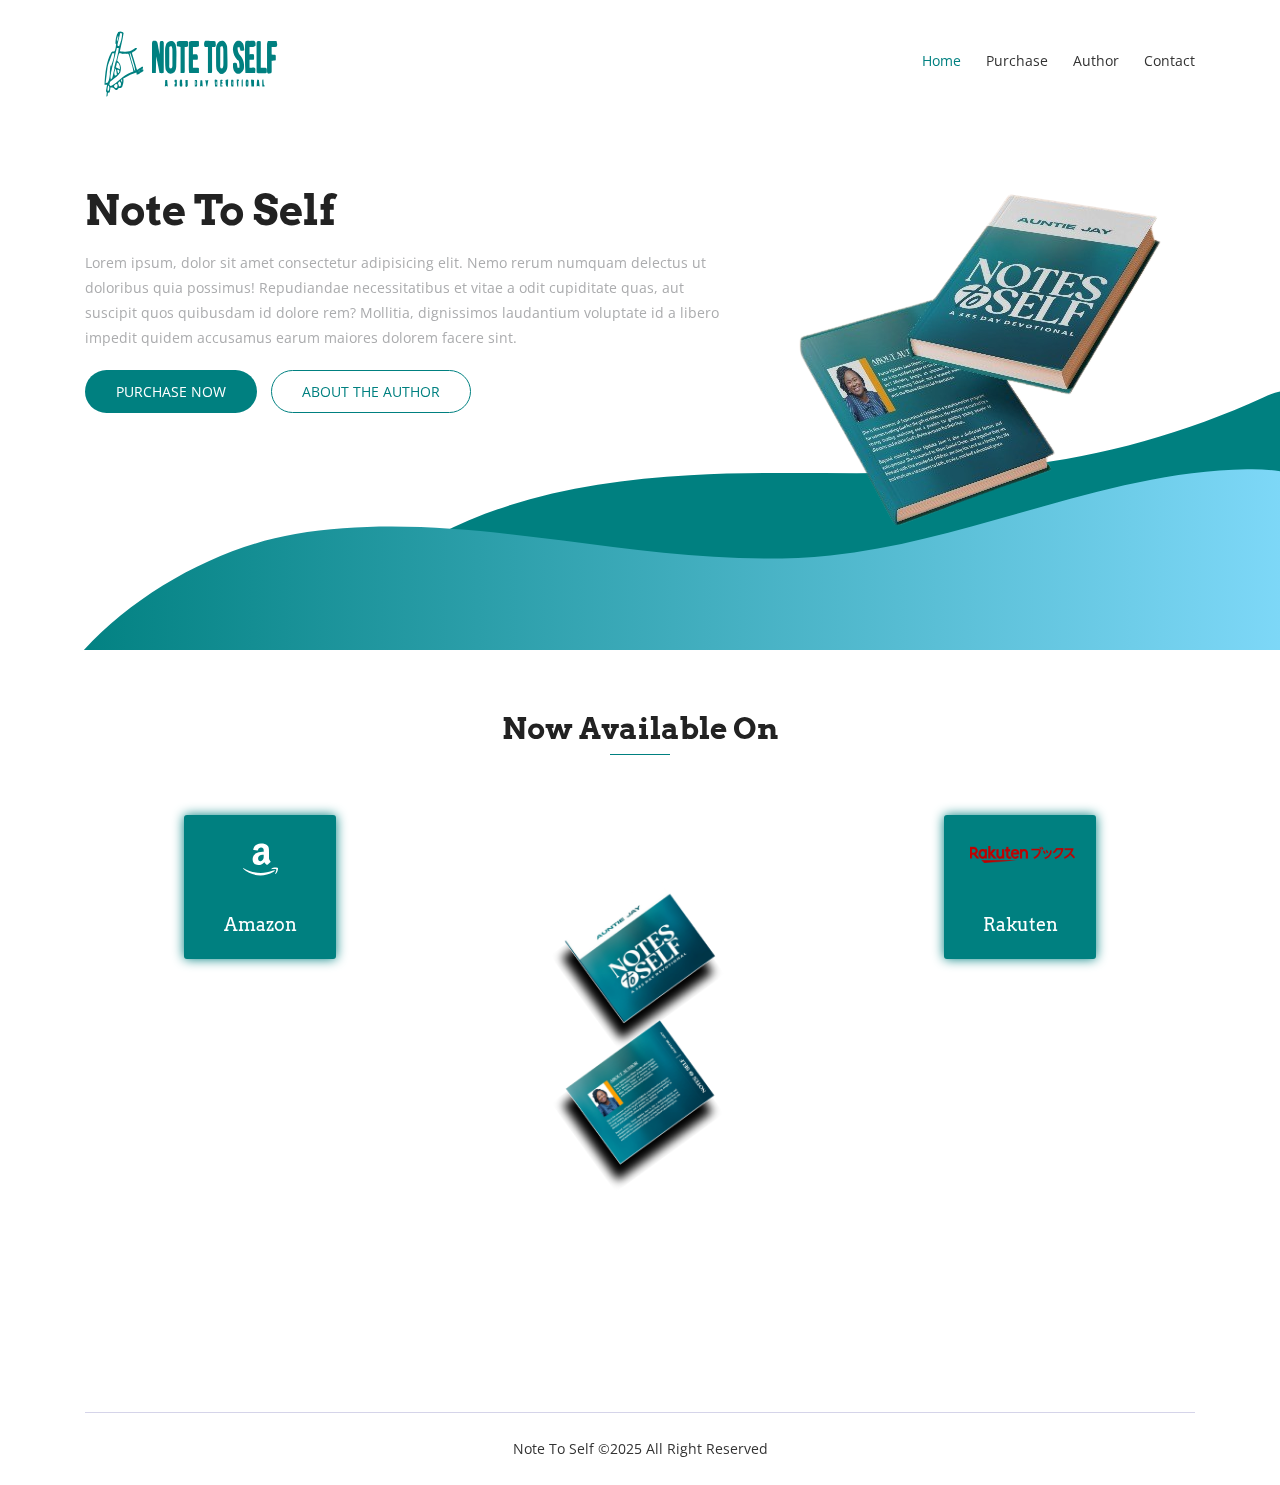
<file: index.html>
<!DOCTYPE html>
<html lang="en">
  <head>
    <!-- Required meta tags -->
    <meta charset="utf-8">
    <meta name="viewport" content="width=device-width, initial-scale=1, shrink-to-fit=no">

    <title>Note To Self</title>

    <meta name="description" content="Notes to Self: A 365-Day Devotional">
    <meta name="description" content="This devotional invites you to reflect, refocus, and renew your heart with daily reminders rooted in God's Word. Each day features a heartfelt note to yourself—anchored in Scripture—offering encouragement, wisdom, and a gentle nudge to walk in faith. Whether you're navigating challenges, seeking clarity, or simply desiring deeper intimacy with God, these reflections will guide you to realign your thoughts and actions with His truth. Perfect for moments of quiet reflection or a busy life in need of pause, 'Notes to Self' helps you keep God at the center of it all.">
    <meta http-equiv="X-UA-Compatible" content="IE=7">
    <link rel="shortcut icon" href="assets/img/logo.svg" type="image/x-icon">

    <!-- Additional Image for Sharing -->
    <meta name="description" content="This devotional invites you to reflect, refocus, and renew your heart with daily reminders rooted in God's Word. Each day features a heartfelt note to yourself—anchored in Scripture—offering encouragement, wisdom, and a gentle nudge to walk in faith. Whether you're navigating challenges, seeking clarity, or simply desiring deeper intimacy with God, these reflections will guide you to realign your thoughts and actions with His truth. Perfect for moments of quiet reflection or a busy life in need of pause, 'Notes to Self' helps you keep God at the center of it all.">
    <meta property="og:image" content="https://note-to-self.vercel.app/assets/img/img-hero.jpg">
    <meta property="og:image:alt" content="This devotional invites you to reflect, refocus, and renew your heart with daily reminders rooted in God's Word. Each day features a heartfelt note to yourself—anchored in Scripture—offering encouragement, wisdom, and a gentle nudge to walk in faith. Whether you're navigating challenges, seeking clarity, or simply desiring deeper intimacy with God, these reflections will guide you to realign your thoughts and actions with His truth. Perfect for moments of quiet reflection or a busy life in need of pause, 'Notes to Self' helps you keep God at the center of it all.">
    <meta name="twitter:image" content="https://note-to-self.vercel.app/assets/img/img-hero.jpg">
    <meta name="twitter:image:alt" content="This devotional invites you to reflect, refocus, and renew your heart with daily reminders rooted in God's Word. Each day features a heartfelt note to yourself—anchored in Scripture—offering encouragement, wisdom, and a gentle nudge to walk in faith. Whether you're navigating challenges, seeking clarity, or simply desiring deeper intimacy with God, these reflections will guide you to realign your thoughts and actions with His truth. Perfect for moments of quiet reflection or a busy life in need of pause, 'Notes to Self' helps you keep God at the center of it all.">

    <!-- Open Graph Metadata -->
   <meta property="og:title" content="Notes to Self: A 365-Day Devotional">
   <meta property="og:description" content="This devotional invites you to reflect, refocus, and renew your heart with daily reminders rooted in God's Word. Each day features a heartfelt note to yourself—anchored in Scripture—offering encouragement, wisdom, and a gentle nudge to walk in faith. Whether you're navigating challenges, seeking clarity, or simply desiring deeper intimacy with God, these reflections will guide you to realign your thoughts and actions with His truth. Perfect for moments of quiet reflection or a busy life in need of pause, 'Notes to Self' helps you keep God at the center of it all.">
   <meta property="og:image" content="https://note-to-self.vercel.app/assets/img/img-hero.jpg">
   <meta property="og:image:alt" content="This devotional invites you to reflect, refocus, and renew your heart with daily reminders rooted in God's Word. Each day features a heartfelt note to yourself—anchored in Scripture—offering encouragement, wisdom, and a gentle nudge to walk in faith. Whether you're navigating challenges, seeking clarity, or simply desiring deeper intimacy with God, these reflections will guide you to realign your thoughts and actions with His truth. Perfect for moments of quiet reflection or a busy life in need of pause, 'Notes to Self' helps you keep God at the center of it all.">
   <meta property="og:image:width" content="1200">
   <meta property="og:image:height" content="630">

   <!-- Twitter Card Metadata -->
   <meta name="twitter:card" content="This devotional invites you to reflect, refocus, and renew your heart with daily reminders rooted in God's Word">
   <meta name="twitter:title" content="Note to self">
   <meta name="twitter:description" content="This devotional invites you to reflect, refocus, and renew your heart with daily reminders rooted in God's Word. Each day features a heartfelt note to yourself—anchored in Scripture—offering encouragement, wisdom, and a gentle nudge to walk in faith. Whether you're navigating challenges, seeking clarity, or simply desiring deeper intimacy with God, these reflections will guide you to realign your thoughts and actions with His truth. Perfect for moments of quiet reflection or a busy life in need of pause, 'Notes to Self' helps you keep God at the center of it all.">
   <meta name="twitter:image" content="https://note-to-self.vercel.app/assets/img/img-hero.jpg">
   <meta name="twitter:image:alt" content="This devotional invites you to reflect, refocus, and renew your heart with daily reminders rooted in God's Word. Each day features a heartfelt note to yourself—anchored in Scripture—offering encouragement, wisdom, and a gentle nudge to walk in faith. Whether you're navigating challenges, seeking clarity, or simply desiring deeper intimacy with God, these reflections will guide you to realign your thoughts and actions with His truth. Perfect for moments of quiet reflection or a busy life in need of pause, 'Notes to Self' helps you keep God at the center of it all.">

    <!-- Bootstrap CSS -->
    <link rel="stylesheet" href="assets/css/bootstrap.min.css" >
    <!-- Icon -->
    <link rel="stylesheet" href="assets/fonts/line-icons.css">
    <!-- Owl carousel -->
    <link rel="stylesheet" href="assets/css/owl.carousel.min.css">
    <link rel="stylesheet" href="assets/css/owl.theme.css">
    
    <link rel="stylesheet" href="assets/css/magnific-popup.css">
    <link rel="stylesheet" href="assets/css/nivo-lightbox.css">
    <!-- Animate -->
    <link rel="stylesheet" href="assets/css/animate.css">
    <!-- Main Style -->
    <link rel="stylesheet" href="assets/css/main.css">
    <!-- Responsive Style -->
    <link rel="stylesheet" href="assets/css/responsive.css">

  </head>
  <body>

    <!-- Header Area wrapper Starts -->
    <header id="header-wrap">
      <!-- Navbar Start -->
      <nav class="navbar navbar-expand-md bg-inverse fixed-top scrolling-navbar">
        <div class="container">
          <!-- Brand and toggle get grouped for better mobile display -->
          <a href="index.html" class="navbar-brand"><img src="assets/img/logo.svg" class="navbar-brand-img"></a>       
          <button class="navbar-toggler" type="button" data-toggle="collapse" data-target="#navbarCollapse" aria-controls="navbarCollapse" aria-expanded="false" aria-label="Toggle navigation">
            <i class="lni-menu"></i>
          </button>
          <div class="collapse navbar-collapse" id="navbarCollapse">
            <ul class="navbar-nav mr-auto w-100 justify-content-end clearfix">
              <li class="nav-item active">
                <a class="nav-link" href="#hero-area">
                  Home
                </a>
              </li>
              <li class="nav-item">
                <a class="nav-link" href="#features">
                  Purchase
                </a>
              </li>
              <li class="nav-item">
                <a class="nav-link" href="author.html">
                  Author
                </a>
              </li>
              <li class="nav-item">
                <a class="nav-link" href="author.html#contact">
                  Contact
                </a>
              </li>
            </ul>
          </div>
        </div>
      </nav>
      <!-- Navbar End -->

      <!-- Hero Area Start -->
      <div id="hero-area" class="hero-area-bg">
        <div class="container">      
          <div class="row">
            <div class="col-lg-7 col-md-12 col-sm-12 col-xs-12">
              <div class="contents">
                <h2 class="head-title">Note To Self</h2>
                <p>Lorem ipsum, dolor sit amet consectetur adipisicing elit. Nemo rerum numquam delectus ut doloribus quia possimus! Repudiandae necessitatibus et vitae a odit cupiditate quas, aut suscipit quos quibusdam id dolore rem? Mollitia, dignissimos laudantium voluptate id a libero impedit quidem accusamus earum maiores dolorem facere sint.</p>
                <div class="header-button">
                  <a rel="nofollow" href="#features" class="btn btn-common">Purchase Now</a>
                  <a href="author.html" class="btn btn-border video-popup">About the Author</a>
                </div>
              </div>
            </div>
            <div class="col-lg-5 col-md-12 col-sm-12 col-xs-12">
              <div class="intro-img">
                <img class="img-fluid" src="assets/img/img-hero.png" alt="" style="margin-left: 30px; margin-bottom: 30px;">
              </div>            
            </div>
          </div> 
        </div> 
      </div>
      <!-- Hero Area End -->

    </header>
    <!-- Header Area wrapper End -->



    <!-- Available Platforms section -->
    <section id="features" class="section-padding">
      <div class="container">
        <div class="section-header text-center">          
          <h2 class="section-title wow fadeInDown" data-wow-delay="0.3s">Now Available On</h2>
          <div class="shape wow fadeInDown" data-wow-delay="0.3s"></div>
        </div>
        <div class="row">
          <div class="col-lg-4 col-md-12 col-sm-12 col-xs-12">
            <div class="content-left">
              <div class="box-item wow fadeInLeft" data-wow-delay="0.3s">
                <a href="https://www.amazon.com/Notes-Self-365-Day-Devotional-ebook/dp/B0DS86JGDT?crid=3MWULSXEMB65V&dib=eyJ2IjoiMSJ9.[base64].eb6wjQzmwkKeb3OLfcIXpbwXTWtNfkxIYX9TukgCWaA&dib_tag=se&keywords=note+to+self+auntie+jay&qid=1738580339&s=books&sprefix=note+to+self+auntie+jay%2Cstripbooks-intl-ship%2C341&sr=1-1" target="_blank" rel="noopener noreferrer">
                  <span class="icon">
                    <!-- <i class="lni-rocket"></i> -->
                     <img src="assets/img/feature/amazon-logo-svgrepo-com.svg" alt="" style="width: 2.5em;">
                  </span>
                  <div class="text">
                    <h4>Amazon</h4>
                  </div>
                </a>
              </div>
              <div class="box-item wow fadeInLeft" data-wow-delay="0.3s">
                <a href="https://selar.co/notestoself" target="_blank" rel="noopener noreferrer">
                  <span class="icon">
                    <!-- <i class="lni-rocket"></i> -->
                    <img src="assets/img/feature/selar-logo.svg" alt="" style="width: 3.5em;">
                  </span>
                  <div class="text">
                    <h4>Selar</h4>
                  </div>
                </a>
              </div>
              <div class="box-item wow fadeInLeft" data-wow-delay="0.3s">
                <a href="https://www.lulu.com/shop/auntie-jay/notes-to-self/ebook/product-45qy495.html?page=1&pageSize=4" target="_blank" rel="noopener noreferrer">
                  <span class="icon">
                    <!-- <i class="lni-rocket"></i> -->
                    <img src="assets/img/feature/lulu-logo.svg" alt="" style="width: 4.5em;">
                  </span>
                  <div class="text">
                    <h4>lulu</h4>
                  </div>
                </a>
              </div>
            </div>
          </div>
          <div class="col-lg-4 col-md-12 col-sm-12 col-xs-12">
            <div class="show-box wow fadeInUp" data-wow-delay="0.3s">
              <img src="assets/img/feature/intro-mobile.png" alt="">
            </div>
          </div>
          <div class="col-lg-4 col-md-12 col-sm-12 col-xs-12">
            <div class="content-right">
              <div class="box-item wow fadeInRight" data-wow-delay="0.3s">
                <a href="https://books.rakuten.co.jp/rk/856dcd04b1493a88b420d413001c68c2/?scid=we_mail_item_share" target="_blank" rel="noopener noreferrer">
                  <span class="icon">
                    <!-- <i class="lni-leaf"></i> -->
                    <img src="assets/img/feature/rakuten.png" alt="" style="width: 7.5em; margin-left: -20px;">
                  </span>
                  <div class="text">
                    <h4>Rakuten</h4>
                  </div>
                  </a>
              </div>
              <div class="box-item wow fadeInRight" data-wow-delay="0.3s">
                <a href="https://www.everand.com/book/811444010/Notes-to-Self-A-365-Day-Devotional" target="_blank" rel="noopener noreferrer">
                  <span class="icon">
                    <!-- <i class="lni-leaf"></i> -->
                    <img src="assets/img/feature/everand_logo.svg" alt="" style="width: 7.5em; margin-left: -20px;">
                  </span>
                  <div class="text">
                    <h4>Everand</h4>
                  </div>
                </a>
              </div>
              <div class="box-item wow fadeInRight" data-wow-delay="0.3s">
                <a href="https://books.apple.com/us/book/notes-to-self/id6740157987" target="_blank">
                  <span class="icon">
                    <!-- <i class="lni-leaf"></i> -->
                    <img src="assets/img/feature/Apple Books.svg" alt="" style="width: 5.5em; margin-left: -10px;">
                  </span>
                  <div class="text">
                    <h4>Apple Books</h4>
                </a>
              </div>
              </div>
            </div>
          </div>
        </div>
      </div>
    </section>
    <!-- Available Platform Section End -->   

    <!-- Footer Section Start -->
    <footer id="footer" >
      <div id="copyright">
        <div class="container">
          <div class="row">
            <div class="col-md-12">
              <div class="copyright-content">
                <p>Note To Self &copy;2025 All Right Reserved</p>
              </div>
            </div>
          </div>
        </div>
      </div>   
    </footer> 
    <!-- Footer Section End -->

    <!-- Go to Top Link -->
    <a href="#" class="back-to-top">
    	<i class="lni-arrow-up"></i>
    </a>
    
    <!-- Preloader -->
    <div id="preloader">
      <div class="loader" id="loader-1"></div>
    </div>
    <!-- End Preloader -->
    
    <!-- jQuery first, then Popper.js, then Bootstrap JS -->
    <script src="assets/js/jquery-min.js"></script>
    <script src="assets/js/popper.min.js"></script>
    <script src="assets/js/bootstrap.min.js"></script>
    <script src="assets/js/owl.carousel.min.js"></script>
    <script src="assets/js/wow.js"></script>
    <script src="assets/js/jquery.nav.js"></script>
    <script src="assets/js/scrolling-nav.js"></script>
    <script src="assets/js/jquery.easing.min.js"></script>
    <script src="assets/js/jquery.counterup.min.js"></script>      
    <script src="assets/js/waypoints.min.js"></script>   
    <script src="assets/js/main.js"></script>
      
  </body>
</html>
</file>
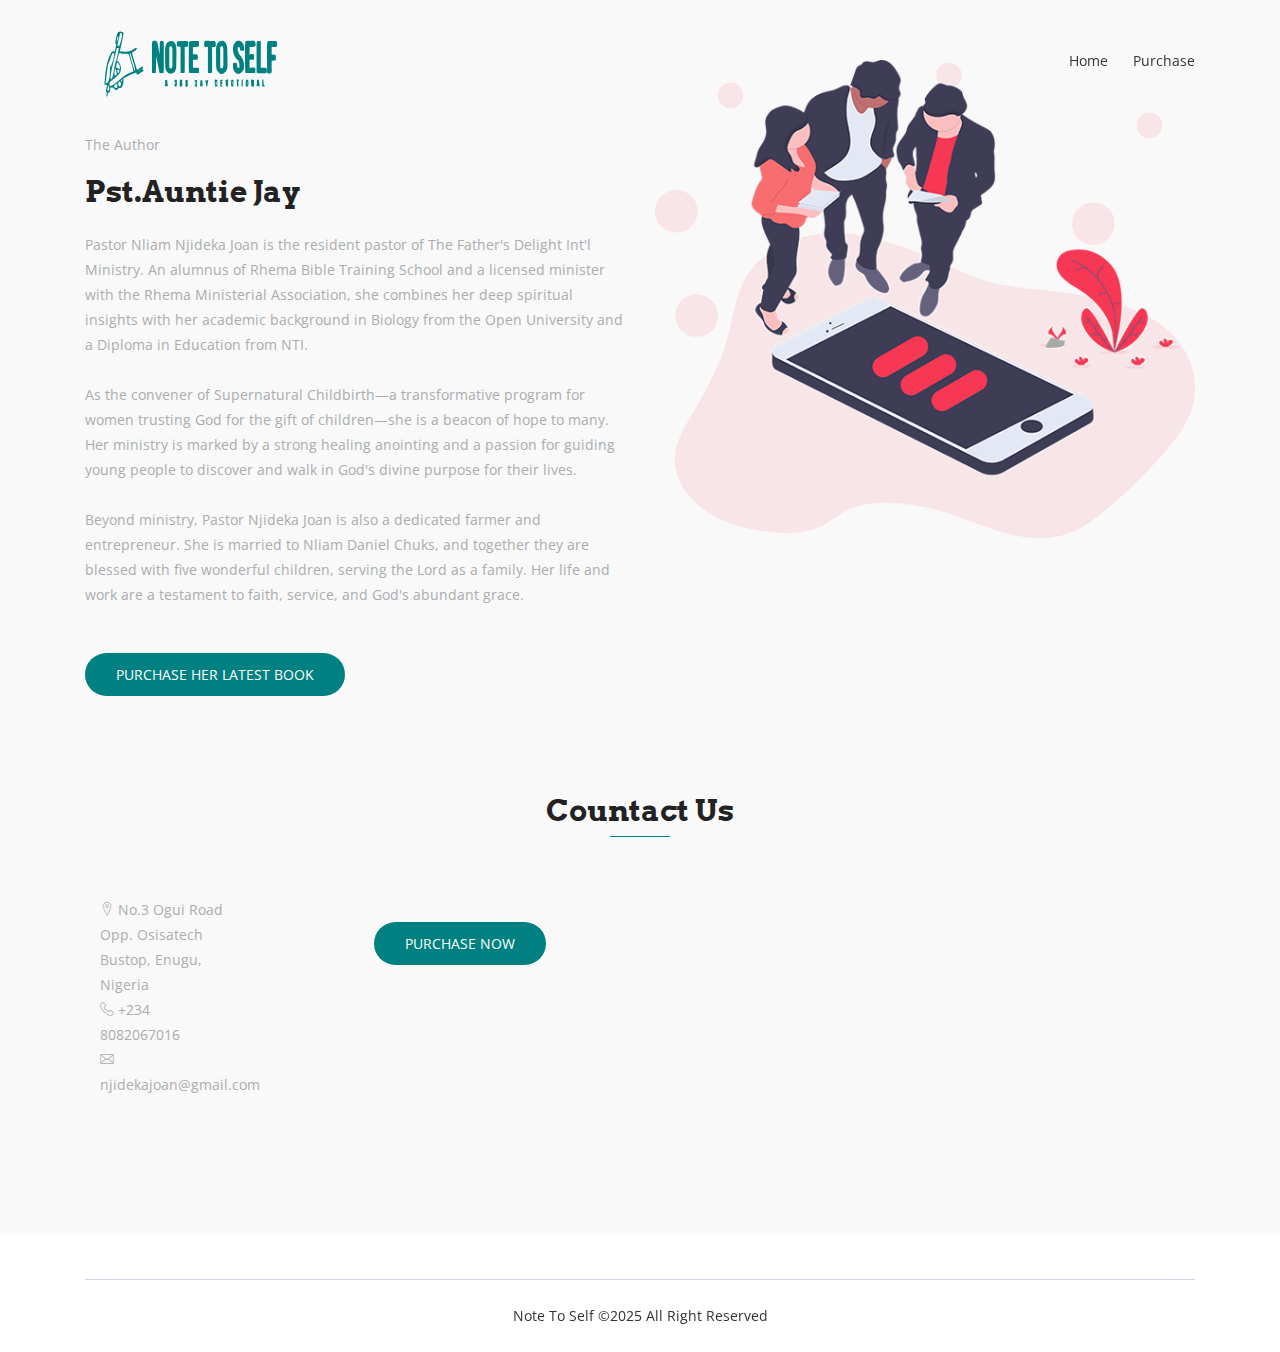
<file: author.html>
<!DOCTYPE html>
<html lang="en">
  <head>
    <!-- Required meta tags -->
    <meta charset="utf-8">
    <meta name="viewport" content="width=device-width, initial-scale=1, shrink-to-fit=no">

    <meta name="description" content="Notes to Self: A 365-Day Devotional">
    <meta name="description" content="This devotional invites you to reflect, refocus, and renew your heart with daily reminders rooted in God's Word. Each day features a heartfelt note to yourself—anchored in Scripture—offering encouragement, wisdom, and a gentle nudge to walk in faith. Whether you're navigating challenges, seeking clarity, or simply desiring deeper intimacy with God, these reflections will guide you to realign your thoughts and actions with His truth. Perfect for moments of quiet reflection or a busy life in need of pause, 'Notes to Self' helps you keep God at the center of it all.">
    <meta http-equiv="X-UA-Compatible" content="IE=7">
    <link rel="shortcut icon" href="assets/img/logo.svg" type="image/x-icon">

    <!-- Additional Image for Sharing -->
    <meta name="description" content="This devotional invites you to reflect, refocus, and renew your heart with daily reminders rooted in God's Word. Each day features a heartfelt note to yourself—anchored in Scripture—offering encouragement, wisdom, and a gentle nudge to walk in faith. Whether you're navigating challenges, seeking clarity, or simply desiring deeper intimacy with God, these reflections will guide you to realign your thoughts and actions with His truth. Perfect for moments of quiet reflection or a busy life in need of pause, 'Notes to Self' helps you keep God at the center of it all.">
    <meta property="og:image" content="https://note-to-self.vercel.app/assets/img/img-hero.jpg">
    <meta property="og:image:alt" content="This devotional invites you to reflect, refocus, and renew your heart with daily reminders rooted in God's Word. Each day features a heartfelt note to yourself—anchored in Scripture—offering encouragement, wisdom, and a gentle nudge to walk in faith. Whether you're navigating challenges, seeking clarity, or simply desiring deeper intimacy with God, these reflections will guide you to realign your thoughts and actions with His truth. Perfect for moments of quiet reflection or a busy life in need of pause, 'Notes to Self' helps you keep God at the center of it all.">
    <meta name="twitter:image" content="https://note-to-self.vercel.app/assets/img/img-hero.jpg">
    <meta name="twitter:image:alt" content="This devotional invites you to reflect, refocus, and renew your heart with daily reminders rooted in God's Word. Each day features a heartfelt note to yourself—anchored in Scripture—offering encouragement, wisdom, and a gentle nudge to walk in faith. Whether you're navigating challenges, seeking clarity, or simply desiring deeper intimacy with God, these reflections will guide you to realign your thoughts and actions with His truth. Perfect for moments of quiet reflection or a busy life in need of pause, 'Notes to Self' helps you keep God at the center of it all.">

    <!-- Open Graph Metadata -->
   <meta property="og:title" content="Notes to Self: A 365-Day Devotional">
   <meta property="og:description" content="This devotional invites you to reflect, refocus, and renew your heart with daily reminders rooted in God's Word. Each day features a heartfelt note to yourself—anchored in Scripture—offering encouragement, wisdom, and a gentle nudge to walk in faith. Whether you're navigating challenges, seeking clarity, or simply desiring deeper intimacy with God, these reflections will guide you to realign your thoughts and actions with His truth. Perfect for moments of quiet reflection or a busy life in need of pause, 'Notes to Self' helps you keep God at the center of it all.">
   <meta property="og:image" content="https://note-to-self.vercel.app/assets/img/img-hero.jpg">
   <meta property="og:image:alt" content="This devotional invites you to reflect, refocus, and renew your heart with daily reminders rooted in God's Word. Each day features a heartfelt note to yourself—anchored in Scripture—offering encouragement, wisdom, and a gentle nudge to walk in faith. Whether you're navigating challenges, seeking clarity, or simply desiring deeper intimacy with God, these reflections will guide you to realign your thoughts and actions with His truth. Perfect for moments of quiet reflection or a busy life in need of pause, 'Notes to Self' helps you keep God at the center of it all.">
   <meta property="og:image:width" content="1200">
   <meta property="og:image:height" content="630">

   <!-- Twitter Card Metadata -->
   <meta name="twitter:card" content="This devotional invites you to reflect, refocus, and renew your heart with daily reminders rooted in God's Word">
   <meta name="twitter:title" content="Notes to Self: A 365-Day Devotional">
   <meta name="twitter:description" content="This devotional invites you to reflect, refocus, and renew your heart with daily reminders rooted in God's Word. Each day features a heartfelt note to yourself—anchored in Scripture—offering encouragement, wisdom, and a gentle nudge to walk in faith. Whether you're navigating challenges, seeking clarity, or simply desiring deeper intimacy with God, these reflections will guide you to realign your thoughts and actions with His truth. Perfect for moments of quiet reflection or a busy life in need of pause, 'Notes to Self' helps you keep God at the center of it all.">
   <meta name="twitter:image" content="https://note-to-self.vercel.app/assets/img/img-hero.jpg">
   <meta name="twitter:image:alt" content="This devotional invites you to reflect, refocus, and renew your heart with daily reminders rooted in God's Word. Each day features a heartfelt note to yourself—anchored in Scripture—offering encouragement, wisdom, and a gentle nudge to walk in faith. Whether you're navigating challenges, seeking clarity, or simply desiring deeper intimacy with God, these reflections will guide you to realign your thoughts and actions with His truth. Perfect for moments of quiet reflection or a busy life in need of pause, 'Notes to Self' helps you keep God at the center of it all.">

    <title>About The Author</title>

    <!-- Bootstrap CSS -->
    <link rel="stylesheet" href="assets/css/bootstrap.min.css" >
    <!-- Icon -->
    <link rel="stylesheet" href="assets/fonts/line-icons.css">
    <!-- Owl carousel -->
    <link rel="stylesheet" href="assets/css/owl.carousel.min.css">
    <link rel="stylesheet" href="assets/css/owl.theme.css">
    
    <link rel="stylesheet" href="assets/css/magnific-popup.css">
    <link rel="stylesheet" href="assets/css/nivo-lightbox.css">
    <!-- Animate -->
    <link rel="stylesheet" href="assets/css/animate.css">
    <!-- Main Style -->
    <link rel="stylesheet" href="assets/css/main.css">
    <!-- Responsive Style -->
    <link rel="stylesheet" href="assets/css/responsive.css">

  </head>
  <body>

    <!-- Header Area wrapper Starts -->
    <header id="header-wrap">
      <!-- Navbar Start -->
      <nav class="navbar navbar-expand-md bg-inverse fixed-top scrolling-navbar">
        <div class="container">
          <!-- Brand and toggle get grouped for better mobile display -->
          <a href="index.html" class="navbar-brand"><img src="assets/img/logo.svg" class="navbar-brand-img"></a>       
          <button class="navbar-toggler" type="button" data-toggle="collapse" data-target="#navbarCollapse" aria-controls="navbarCollapse" aria-expanded="false" aria-label="Toggle navigation">
            <i class="lni-menu"></i>
          </button>
          <div class="collapse navbar-collapse" id="navbarCollapse">
            <ul class="navbar-nav mr-auto w-100 justify-content-end clearfix">
              <li class="nav-item">
                <a class="nav-link" href="index.html">
                  Home
                </a>
              </li>
              <li class="nav-item">
                <a class="nav-link" href="index.html#features">
                  Purchase
                </a>
              </li>
            </ul>
          </div>
        </div>
      </nav>
      <!-- Navbar End -->
    </header>
    <!-- Header Area wrapper End -->  

      <!-- About Section start -->
    <div class="about-area section-padding bg-gray">
          <div class="container">
            <div class="row">
              <div class="col-lg-6 col-md-12 col-xs-12 info">
                <div class="about-wrapper wow fadeInLeft" data-wow-delay="0.3s">
                  <div>
                    <div class="site-heading">
                      <p class="mb-3">The Author</p>
                      <h4 class="section-title">Pst.Auntie Jay</h4>
                    </div>
                    <div class="content">
                      <p>
                        Pastor Nliam Njideka Joan is the resident pastor of The Father's Delight Int'l Ministry. An alumnus of Rhema Bible Training School and a licensed minister with the Rhema Ministerial Association, she combines her deep spiritual insights with her academic background in Biology from the Open University and a Diploma in Education from NTI. <br><br> As the convener of Supernatural Childbirth—a transformative program for women trusting God for the gift of children—she is a beacon of hope to many. Her ministry is marked by a strong healing anointing and a passion for guiding young people to discover and walk in God's divine purpose for their lives. <br><br> Beyond ministry, Pastor Njideka Joan is also a dedicated farmer and entrepreneur. She is married to Nliam Daniel Chuks, and together they are blessed with five wonderful children, serving the Lord as a family. Her life and work are a testament to faith, service, and God's abundant grace.
                      </p>
                      <a href="index.html#features" class="btn btn-common mt-3">Purchase her latest book</a>
                    </div>
                  </div>
                </div>
              </div>
              <div class="col-lg-6 col-md-12 col-xs-12 wow fadeInRight" data-wow-delay="0.3s">
                <img class="img-fluid" src="assets/img/about/img-1.png" alt="" >
              </div>
            </div>
          </div>
    </div>
        <!-- About Section End -->

    <!-- Contact Section Start -->
    <section id="contact" class="section-padding bg-gray">    
      <div class="container">
        <div class="section-header text-center">          
          <h2 class="section-title wow fadeInDown" data-wow-delay="0.3s">Countact Us</h2>
          <div class="shape wow fadeInDown" data-wow-delay="0.3s"></div>
        </div>
        <div class="row contact-form-area wow fadeInUp" data-wow-delay="0.3s">   
          <div class="col-lg-7 col-md-12 col-sm-12">
    <!-- Call To Action Section Start -->
    <section id="cta" class="section-padding">
      <div class="container">
        <div class="row">
          <div class="col-lg-3 col-md-6 col-sm-12 col-xs-12">
            <ul class="address">
              <li>
                <i class="lni-map-marker"></i> No.3 Ogui Road Opp. Osisatech Bustop, Enugu, Nigeria
              </li>
              <li>
                <i class="lni-phone-handset"></i> +234 8082067016
              </li>
              <li>
                <i class="lni-envelope"></i> njidekajoan@gmail.com
              </li>
            </ul>
          </div>
          <div class="col-lg-6 col-md-6 col-xs-12 text-right wow fadeInRight" data-wow-delay="0.3s">
            </br><a rel="nofollow" href="index.html#features" class="btn btn-common">Purchase Now</a>
          </div>
        </div>
      </div>
    </section>
    <!-- Call To Action Section Start -->
          </div>
          <div class="col-lg-5 col-md-12 col-xs-12">
            <div class="map">
              <iframe src="https://www.google.com/maps/embed?pb=!1m18!1m12!1m3!1d247.79176999669303!2d7.492479131827488!3d6.436754711799444!2m3!1f0!2f0!3f0!3m2!1i1024!2i768!4f13.1!3m3!1m2!1s0x1044a162b59b594d%3A0xb4897b8407ad4c94!2sToniviv%20Electronics%20Nig!5e0!3m2!1sen!2sng!4v1736883021049!5m2!1sen!2sng" width="400" height="300" style="border:0;" allowfullscreen="" loading="lazy" referrerpolicy="no-referrer-when-downgrade"></iframe>
            </div>
          </div>
        </div>
      </div> 
    </section>
    <!-- Contact Section End -->

    <!-- Footer Section Start -->
    <footer id="footer" >
      <div id="copyright">
        <div class="container">
          <div class="row">
            <div class="col-md-12">
              <div class="copyright-content">
                <p>Note To Self &copy;2025 All Right Reserved</p>
              </div>
            </div>
          </div>
        </div>
      </div>   
    </footer> 
    <!-- Footer Section End -->

    <!-- Go to Top Link -->
    <a href="#" class="back-to-top">
    	<i class="lni-arrow-up"></i>
    </a>
    
    <!-- Preloader -->
    <div id="preloader">
      <div class="loader" id="loader-1"></div>
    </div>
    <!-- End Preloader -->
    
    <!-- jQuery first, then Popper.js, then Bootstrap JS -->
    <script src="assets/js/jquery-min.js"></script>
    <script src="assets/js/popper.min.js"></script>
    <script src="assets/js/bootstrap.min.js"></script>
    <script src="assets/js/owl.carousel.min.js"></script>
    <script src="assets/js/wow.js"></script>
    <script src="assets/js/jquery.nav.js"></script>
    <script src="assets/js/scrolling-nav.js"></script>
    <script src="assets/js/jquery.easing.min.js"></script>
    <script src="assets/js/jquery.counterup.min.js"></script>      
    <script src="assets/js/waypoints.min.js"></script>   
    <script src="assets/js/main.js"></script>
      
  </body>
</html>
</file>
<file: assets/css/main.css>
@import url("https://fonts.googleapis.com/css?family=Arvo:700|Open+Sans");
html {
  overflow-x: hidden;
}

body {
  background: #fff;
  font-size: 14px;
  font-weight: 400;
  font-family: 'Open Sans', sans-serif;
  -webkit-box-sizing: border-box;
  -moz-box-sizing: border-box;
  box-sizing: border-box;
  -webkit-font-smoothing: subpixel-antialiased;
  color: #abacae;
  line-height: 25px;
  -webkit-backface-visibility: hidden;
  backface-visibility: hidden;
  overflow-x: hidden;
}

h1, h2, h3, h4 {
  font-size: 38px;
  color: #222222;
  font-weight: 700;
  font-family: 'Arvo', serif;
}

a {
  -webkit-transition: all 0.2s linear;
  -moz-transition: all 0.2s linear;
  -o-transition: all 0.2s linear;
  transition: all 0.2s linear;
}

a:hover {
  text-decoration: none;
}

a a:focus {
  outline: none;
}

p {
  font-weight: 400;
  font-family: 'Open Sans', sans-serif;
  margin: 0px;
  font-size: 14px;
}

ul, ol {
  list-style: outside none none;
  margin: 0;
  padding: 0;
}

ul li, ol li {
  list-style: none;
}

a:not([href]):not([tabindex]) {
  color: #fff;
}

.section-header {
  margin-bottom: 30px;
}

.section-header p {
  text: center;
  font-weight: 400;
  line-height: 26px;
}

.section-title {
  font-size: 30px;
  color: #222222;
  display: inline-block;
  font-weight: 700;
  position: relative;
}

.shape {
  height: 1px;
  margin: 0 auto 30px;
  position: relative;
  width: 60px;
  background-color: #008080;
}

.padding-none {
  padding: 0px;
}

.bg-gray {
  background: #f9f9f9;
}

.overlay {
  position: absolute;
  width: 100%;
  height: 100%;
  top: 0px;
  left: 0px;
  background: rgba(61, 96, 244, 0.3);
}

.btn {
  font-size: 14px;
  padding: 10px 30px;
  cursor: pointer;
  font-weight: 400;
  color: #fff;
  border-radius: 30px;
  -webkit-transition: all 0.2s linear;
  -moz-transition: all 0.2s linear;
  -o-transition: all 0.2s linear;
  transition: all 0.2s linear;
  display: inline-block;
}

.btn:focus,
.btn:active {
  box-shadow: none;
  outline: none;
  color: #fff;
}

.btn-common {
  background-color: #008080;
  position: relative;
  z-index: 1;
  text-transform: uppercase;
}

.btn-common:hover {
  color: #008080;
  background: transparent;
  border: 1px dotted #008080;
  box-shadow: 0 6px 22px rgba(0, 0, 0, 0.1);
  transition: all .2s ease-in-out;
  -moz-transition: all .2s ease-in-out;
  -webkit-transition: all .2s ease-in-out;
}

.btn-border {
  color: #008080;
  background-color: transparent;
  border: 1px solid #008080;
  border-radius: 30px;
  text-transform: uppercase;
}

.btn-border:hover {
  color: #fff;
  border-color: #008080;
  background-color: #008080;
}

.btn-border:focus {
  color: #fff;
  border-color: #008080;
  background-color: #008080;
}

.btn-lg {
  padding: 14px 33px;
  text-transform: uppercase;
  font-size: 16px;
}

.btn-rm {
  padding: 7px 0px;
  color: #008080;
  text-transform: capitalize;
}

.btn-rm:hover {
  color: #008080;
}

button:focus {
  outline: none !important;
}

.icon-close, .icon-check {
  color: #008080;
}

.social-icon a {
  color: #666;
  background: #fff;
  width: 32px;
  height: 32px;
  line-height: 34px;
  display: inline-block;
  text-align: center;
  border-radius: 100%;
  font-size: 16px;
  margin: 15px 6px 12px 4px;
  transition: all 0.3s ease-in-out 0s;
  -moz-transition: all 0.3s ease-in-out 0s;
  -webkit-transition: all 0.3s ease-in-out 0s;
  -o-transition: all 0.3s ease-in-out 0s;
}

.social-icon a:hover {
  color: #fff !important;
}

.social-icon .facebook:hover {
  background: #3b5999;
}

.social-icon .twitter:hover {
  background: #4A9CEC;
}

.social-icon .instagram:hover {
  background: #D6274D;
}

.social-icon .linkedin:hover {
  background: #1260A2;
}

.social-icon .google:hover {
  background: #CE332A;
}

/* ScrollToTop */
a.back-to-top {
  display: none;
  position: fixed;
  bottom: 18px;
  right: 15px;
  text-decoration: none;
}

a.back-to-top i {
  display: block;
  font-size: 22px;
  width: 40px;
  height: 40px;
  line-height: 40px;
  color: #fff;
  background: #008080;
  border-radius: 30px;
  text-align: center;
  transition: all 0.2s ease-in-out;
  -moz-transition: all 0.2s ease-in-out;
  -webkit-transition: all 0.2s ease-in-out;
  -o-transition: all 0.2s ease-in-out;
  box-shadow: 0 0 4px rgba(0, 0, 0, 0.14), 0 4px 8px rgba(0, 0, 0, 0.28);
}

a.back-to-top:hover, a.back-to-top:focus {
  text-decoration: none;
}

/* Preloader */
#preloader {
  position: fixed;
  top: 0;
  left: 0;
  right: 0;
  bottom: 0;
  background-color: #fff;
  z-index: 9999999;
}

.loader {
  top: 50%;
  width: 50px;
  height: 50px;
  border-radius: 100%;
  position: relative;
  margin: 0 auto;
}

#loader-1:before, #loader-1:after {
  content: "";
  position: absolute;
  top: -10px;
  left: -10px;
  width: 100%;
  height: 100%;
  border-radius: 100%;
  border: 7px solid transparent;
  border-top-color: #008080;
}

#loader-1:before {
  z-index: 100;
  animation: spin 1s infinite;
}

#loader-1:after {
  border: 7px solid #f2f2f2;
}

@keyframes spin {
  0% {
    -webkit-transform: rotate(0deg);
    -ms-transform: rotate(0deg);
    -o-transform: rotate(0deg);
    transform: rotate(0deg);
  }
  100% {
    -webkit-transform: rotate(360deg);
    -ms-transform: rotate(360deg);
    -o-transform: rotate(360deg);
    transform: rotate(360deg);
  }
}

.section-padding {
  padding: 60px 0;
}

hr {
  border-top: 1px dotted #ddd;
}

/* ==========================================================================
  8. Features Section Style
   ========================================================================== */
#features {
  background: #fff;
}

#features .icon {
  display: inline-block;
  width: 60px;
  height: 60px;
  border-radius: 4px;
  text-align: center;
  position: relative;
  z-index: 1;
}

#features .content-left span {
  float: right;
}

#features .content-left .text {
  text-align: right;
}

#features .content-right span {
  float: left;
}

#features .box-item {
  box-shadow: 0 0 12px #008080;
  padding: 15px;
  line-height: 22px;
  margin-top: 30px;
  margin-left: auto;
  margin-right: auto;
  border-radius: 3px;
  background-color: #008080;
  color: #ffffff;
  -webkit-transition: all .3s ease-in-out;
  -mox-transition: all .3s ease-in-out;
  transition: all .3s ease-in-out;
  position: relative;
  top: 0;
  width: 9.5rem;
  display: flex
  ;
  justify-content: center;
  align-content: center;
  flex-wrap: wrap;
}

#features .box-item .icon {
  text-align: center;
  margin: 12px;
  -webkit-transition: all 0.2s linear;
  -moz-transition: all 0.2s linear;
  -o-transition: all 0.2s linear;
  transition: all 0.2s linear;
}

#features .box-item .icon i {
  color: #008080;
  font-size: 30px;
  -webkit-transition: all 0.2s linear;
  -moz-transition: all 0.2s linear;
  -o-transition: all 0.2s linear;
  transition: all 0.2s linear;
}

#features .box-item .text h4 {
  cursor: pointer;
  font-size: 18px;
  font-weight: 500;
  line-height: 22px;
  color: #fff;
  -webkit-transition: all 0.2s linear;
  -moz-transition: all 0.2s linear;
  -o-transition: all 0.2s linear;
  transition: all 0.2s linear;
  text-align: center;
}

#features .box-item .text p {
  font-size: 14px;
  line-height: 26px;
}

#features .box-item:hover {
  box-shadow: 0 10px 22px 10px rgba(27, 38, 49, 0.1);
}

#features .box-item:hover h4 {
  color: black;
}

#features .show-box {
  margin-top: 50px;
}

#features .show-box img {
  width: 100%;
}

/* Services Item */
.services-item {
  padding: 20px;
  border-radius: 4px;
  text-align: center;
  margin: 15px 0;
  box-shadow: 0 0 12px #F4F4F4;
  transition: all 0.3s ease-in-out 0s;
  -moz-transition: all 0.3s ease-in-out 0s;
  -webkit-transition: all 0.3s ease-in-out 0s;
  -o-transition: all 0.3s ease-in-out 0s;
}

.services-item .icon {
  border: 1px solid #f1f1f1;
  width: 70px;
  height: 70px;
  border-radius: 50%;
  margin: 0 auto;
  transition: all 0.3s ease-in-out 0s;
  -moz-transition: all 0.3s ease-in-out 0s;
  -webkit-transition: all 0.3s ease-in-out 0s;
  -o-transition: all 0.3s ease-in-out 0s;
}

.services-item .icon i {
  font-size: 30px;
  color: #008080;
  line-height: 70px;
  transition: all 0.3s ease-in-out 0s;
  -moz-transition: all 0.3s ease-in-out 0s;
  -webkit-transition: all 0.3s ease-in-out 0s;
  -o-transition: all 0.3s ease-in-out 0s;
}

.services-item .services-content h3 {
  margin-top: 10px;
  font-weight: 500;
  /* text-transform: uppercase; */
  margin-bottom: 10px;
}

.services-item .services-content h3 a {
  font-size: 16px;
  color: #585b60;
}

.services-item .services-content h3 a:hover {
  color: #008080;
}

.services-item:hover {
  box-shadow: 0 10px 22px 10px rgba(27, 38, 49, 0.1);
}

.services-item:hover .icon {
  background: #008080;
}

.services-item:hover .icon i {
  color: #fff;
}

#service {
  position: relative;
}

.about-area .about-wrapper {
  height: 100%;
  width: 100%;
  display: table;
  margin-top: 3rem;
}

.about-area .about-wrapper > div {
  vertical-align: middle;
  display: table-cell;
}

.about-area img {
  border-radius: 4px;
}

.about-area .content {
  margin-top: 15px;
}

.about-area .content p {
  margin-bottom: 30px;
}

#cta {
  padding: 30px 0;
}

.navbar-brand {
  position: relative;
  padding: 0px;
}

.navbar-brand-img {
  width: 5em;
  height: 5em;
}

.top-nav-collapse {
  background: #fff;
  z-index: 999999;
  padding: 5px !important;
  top: 0px !important;
  box-shadow: 0px 3px 6px 3px rgba(0, 0, 0, 0.06);
  background: #fff !important;
  -webkit-animation-duration: 1s;
  animation-duration: 1s;
}

.top-nav-collapse .navbar-brand {
  top: 0px;
}

.top-nav-collapse .navbar-brand img {
  width: 70%;
}

.top-nav-collapse .navbar-nav .nav-link {
  color: #585b60 !important;
  margin-top: 0px !important;
  margin-bottom: 0px !important;
}

.top-nav-collapse .navbar-nav .nav-link:hover {
  cursor: pointer;
  color: #008080 !important;
  border-color: #008080 !important;
}

.top-nav-collapse .navbar-nav .nav-link:hover {
  color: #008080 !important;
}

.navbar-expand-md .navbar-toggler {
  background: transparent;
  border: 1px solid #008080;
  color: #008080;
  border-radius: 4px;
  cursor: pointer;
}

.navbar-brand img {
  width: 70%;
}

.top-nav-collapse .navbar-nav li.active a.nav-link {
  color: #008080 !important;
  border-color: #008080;
}

.indigo {
  background: transparent;
}

.menu-bg {
  background: transparent;
}

.navbar-expand-md .navbar-nav .nav-link i {
  font-size: 14px;
  margin-left: 5px;
  vertical-align: middle;
  -webkit-transition: all 0.3s ease-in-out;
  -moz-transition: all 0.3s ease-in-out;
  transition: all 0.3s ease-in-out;
}

.navbar-expand-md .navbar-nav .nav-item {
  padding-left: 25px;
}

.navbar-expand-md .navbar-nav .nav-link {
  color: #333;
  font-weight: 400;
  padding: 7px 0;
  cursor: pointer;
  position: relative;
  background: transparent;
  -webkit-transition: all 0.3s ease-in-out;
  -moz-transition: all 0.3s ease-in-out;
  transition: all 0.3s ease-in-out;
}

.navbar-expand-md .navbar-nav .nav-link:before {
  background-color: #008080;
  content: '';
  display: block;
  height: 2px;
  position: absolute;
  margin: 0 auto;
  width: 0;
  top: 35px;
  left: 0;
  right: 0;
  bottom: 0;
  transition: width 1s;
  -ms-transition: width 1s;
  -webkit-transition: width 1s;
}

.navbar-expand-md .navbar-nav li a:hover,
.navbar-expand-md .navbar-nav li .active > a,
.navbar-expand-md .navbar-nav li a:focus {
  color: #fff;
  outline: none;
}

.navbar-expand-md .navbar-nav .active > .nav-link,
.navbar-expand-md .navbar-nav .nav-link.active,
.navbar-expand-md .navbar-nav .nav-link.open,
.navbar-expand-md .navbar-nav .open > .nav-link {
  color: #008080 !important;
  width: 100%;
}

.navbar-expand-md .navbar-nav .nav-link:hover,
.navbar-expand-md .navbar-nav .nav-link:hover::before,
.navbar-expand-md .navbar-nav .nav-link:focus {
  color: #008080;
  width: 100%;
  transition: width 1s;
  -webkit-transition: width 1s;
  -ms-transition: width 1s;
}

.navbar {
  padding: 10px 0;
}

.navbar li.active a.nav-link {
  color: #preset;
}

.dropdown-toggle::after {
  display: none;
}

.dropdown-menu {
  margin: 0;
  padding: 0;
  display: none;
  position: absolute;
  z-index: 99;
  min-width: 210px;
  background-color: #fff;
  white-space: nowrap;
  border-radius: 4px;
  -webkit-box-shadow: 0 6px 12px rgba(0, 0, 0, 0.175);
  box-shadow: 0 6px 12px rgba(0, 0, 0, 0.175);
  animation: fadeIn 0.4s;
  -webkit-animation: fadeIn 0.4s;
  -moz-animation: fadeIn 0.4s;
  -o-animation: fadeIn 0.4s;
  -ms-animation: fadeIn 0.4s;
}

.dropdown-menu:before {
  content: "";
  display: inline-block;
  position: absolute;
  bottom: 100%;
  left: 20%;
  margin-left: -5px;
  border-right: 10px solid transparent;
  border-left: 10px solid transparent;
  border-bottom: 10px solid #fff;
}

.dropdown:hover .dropdown-menu {
  display: block;
  position: absolute;
  text-align: left;
  top: 100%;
  border: none;
  animation: fadeIn 0.4s;
  -webkit-animation: fadeIn 0.4s;
  -moz-animation: fadeIn 0.4s;
  -o-animation: fadeIn 0.4s;
  -ms-animation: fadeIn 0.4s;
}

.dropdown .dropdown-menu .dropdown-item {
  width: 100%;
  padding: 12px 20px;
  font-size: 14px;
  color: #333;
  border-bottom: 1px solid #f1f1f1;
  text-decoration: none;
  display: inline-block;
  float: left;
  clear: both;
  position: relative;
  outline: 0;
  transition: all 0.3s ease-in-out;
  -webkit-transition: all 0.3s ease-in-out;
  -moz-transition: all 0.3s ease-in-out;
  -o-transition: all 0.3s ease-in-out;
  -ms-transition: all 0.3s ease-in-out;
}

.dropdown .dropdown-menu .dropdown-item:last-child {
  border-bottom: none;
  border-bottom-left-radius: 4px;
  border-bottom-right-radius: 4px;
}

.dropdown .dropdown-menu .dropdown-item:first-child {
  border-top-left-radius: 4px;
  border-top-right-radius: 4px;
}

.dropdown .dropdown-item:focus,
.dropdown .dropdown-item:hover,
.dropdown .dropdown-item.active {
  color: #008080;
  background: #f7f7f7;
}

.dropdown-item.active, .dropdown-item:active {
  background: transparent;
}

.fadeInUpMenu {
  -webkit-animation-name: fadeInUpMenu;
  animation-name: fadeInUpMenu;
}

/* ==========================================================================
3. Hero Area
========================================================================== */
#hero-area {
  background-image: url(../img/hero-area.svg);
  background-position: center center;
  background-repeat: no-repeat;
  background-size: cover;
  min-height: 650px;
  position: relative;
  overflow: hidden;
  padding: 180px 0 80px;
}

#hero-area .contents .head-title {
  color: #222222;
  font-size: 42px;
  font-weight: 700;
  line-height: 60px;
  margin-bottom: 10px;
}

#hero-area .contents .header-button {
  margin-top: 20px;
  color: #222222;
}

#hero-area .contents .header-button .btn {
  margin-right: 10px;
}

.sloder-img {
  background: #34363a;
}

/* Team Item */
.team-item:hover {
  box-shadow: 0 10px 22px 10px rgba(27, 38, 49, 0.1);
}

.team-item {
  margin: 15px 0;
  border-radius: 0px;
  box-shadow: 0px 2px 18px 0px rgba(198, 198, 198, 0.3);
  transition: all 0.3s ease-in-out 0s;
  -moz-transition: all 0.3s ease-in-out 0s;
  -webkit-transition: all 0.3s ease-in-out 0s;
  -o-transition: all 0.3s ease-in-out 0s;
  background: #fff;
}

.team-item .team-img {
  float: left;
  width: 200px;
  margin-right: 30px;
}

.team-item .contetn {
  padding: 15px 50px;
  height: 200px;
}

.team-item .social-icons {
  padding-top: 11px;
  transition: all 0.3s ease-in-out 0s;
  -moz-transition: all 0.3s ease-in-out 0s;
  -webkit-transition: all 0.3s ease-in-out 0s;
  -o-transition: all 0.3s ease-in-out 0s;
}

.team-item .social-icons li {
  display: inline-block;
  margin-right: 10px;
}

.team-item .social-icons li a {
  letter-spacing: 0px;
  outline: 0 !important;
}

.team-item .social-icons li a i {
  font-size: 18px;
  display: block;
  transition: all 0.3s ease-in-out 0s;
  -moz-transition: all 0.3s ease-in-out 0s;
  -webkit-transition: all 0.3s ease-in-out 0s;
  -o-transition: all 0.3s ease-in-out 0s;
}

.team-item .social-icons li .lni-facebook-filled {
  color: #3b5998;
}

.team-item .social-icons li .lni-twitter-filled {
  color: #00aced;
}

.team-item .social-icons li .lni-instagram-filled {
  color: #008080;
}

.team-item .info-text {
  margin-bottom: 10px;
}

.team-item .info-text h3 {
  font-size: 16px;
  text-transform: uppercase;
  font-weight: 500;
  margin-bottom: 5px;
}

.team-item .info-text h3 a {
  color: #333;
}

.team-item .info-text h3 a:hover {
  color: #008080;
}

.team-item .info-text p {
  margin: 0;
  color: #888;
}

.team-item:hover .team-overlay {
  opacity: 1;
}

/* ==========================================================================
   Pricing Table Style
   ========================================================================== */
#pricing {
  text-align: center;
}

#pricing .title {
  padding-top: 20px;
}

#pricing .title h3 {
  text-transform: uppercase;
  color: #333;
  font-size: 18px;
}

#pricing .title .month-plan {
  font-size: 16px;
  font-weight: 500;
  color: #333;
}

#pricing .table {
  margin-top: 15px;
  padding: 30px;
  border-radius: 4px;
  border: none !important;
  box-shadow: 0px 2px 18px 0px rgba(198, 198, 198, 0.3);
  -webkit-transition: all .3s linear;
  -moz-transition: all .3s linear;
  -ms-transition: all .3s linear;
  -o-transition: all .3s linear;
  transition: all .3s linear;
}

#pricing .table .icon-box {
  position: relative;
  width: 80px;
  height: 80px;
  border-radius: 50%;
  display: inline-block;
  vertical-align: middle;
  background-color: #EBEDEF;
  margin-bottom: 20px;
  -webkit-transition: all .3s linear;
  -moz-transition: all .3s linear;
  -ms-transition: all .3s linear;
  -o-transition: all .3s linear;
  transition: all .3s linear;
}

#pricing .table .icon-box i {
  color: #008080;
  line-height: 80px;
  font-size: 30px;
  -webkit-transition: all .3s linear;
  -moz-transition: all .3s linear;
  -ms-transition: all .3s linear;
  -o-transition: all .3s linear;
  transition: all .3s linear;
}

#pricing .table .pricing-header {
  position: relative;
  text-align: center;
}

#pricing .table .pricing-header .price-value {
  font-size: 24px;
  color: #008080;
  position: relative;
  text-align: center;
  font-weight: 700;
}

#pricing .table .pricing-header .price-value sup {
  font-size: 16px;
  font-weight: 500;
  top: -18px;
}

#pricing .table .pricing-header .price-value span {
  font-size: 15px;
  color: #abacae;
  font-weight: 400;
}

#pricing .table .description {
  text-align: center;
  padding: 0px 50px;
  margin-bottom: 20px;
}

#pricing .table .description li {
  font-size: 14px;
  font-weight: 400;
  color: #abacae;
  padding: 4px 0;
}

#pricing .table .description li:last-child {
  border-bottom: none;
}

#pricing .table:hover {
  background: #ffffff;
  box-shadow: 0 10px 22px 10px rgba(27, 38, 49, 0.1);
}

#pricing .table:hover .icon-box {
  background: #008080;
}

#pricing .table:hover .icon-box i {
  color: #fff;
}

#pricing #active-tb {
  background: #ffffff;
  box-shadow: 0 10px 22px 10px rgba(27, 38, 49, 0.1);
}

#pricing #active-tb .icon-box {
  background: #008080;
}

#pricing #active-tb .icon-box i {
  color: #fff;
}

#pricing .active {
  z-index: 99999;
}

.testimonial {
  position: relative;
  background-color: #008080;
}

.testimonial-item {
  background: #fff;
  border-radius: 4px;
  text-align: center;
  padding: 30px 20px;
}

.testimonial-item .img-thumb {
  position: relative;
  margin: 15px 15px 15px 0;
}

.testimonial-item .img-thumb img {
  border-radius: 50%;
  display: inline-block;
  width: inherit;
  padding: 7px;
}

.testimonial-item .content {
  overflow: hidden;
}

.testimonial-item .content .description {
  width: 100%;
  color: #333;
}

.testimonial-item .content .star-icon i {
  color: #008080;
}

.testimonial-item .info h2 {
  font-size: 16px;
  font-weight: 700;
  text-transform: uppercase;
  line-height: 30px;
  margin: 0;
}

.testimonial-item .info h2 a {
  color: #333;
}

.testimonial-item .info h3 {
  margin: 0;
  clear: both;
  font-size: 14px;
  font-weight: 500;
  line-height: 26px;
  margin-bottom: 10px;
}

.testimonial-item .info h3 a {
  color: #333;
}

.testimonial-item .info .indicator {
  font-size: 26px;
  font-weight: 700;
  color: #008080;
}

.testimonial-item .icon-social {
  margin-top: 30px;
}

.testimonial-item .icon-social a {
  color: #666;
  background: #fff;
  width: 32px;
  height: 32px;
  line-height: 34px;
  display: inline-block;
  text-align: center;
  border-radius: 100%;
  font-size: 15px;
  margin: 15px 6px 12px 4px;
  transition: all 0.3s ease-in-out 0s;
  -moz-transition: all 0.3s ease-in-out 0s;
  -webkit-transition: all 0.3s ease-in-out 0s;
  -o-transition: all 0.3s ease-in-out 0s;
}

.testimonial-item .icon-social a:hover {
  color: #fff;
}

.testimonial-item .icon-social .facebook:hover {
  background: #3b5999;
}

.testimonial-item .icon-social .twitter:hover {
  background: #4A9CEC;
}

.testimonial-item .icon-social .instagram:hover {
  background: #D6274D;
}

.testimonial-item .icon-social .linkedin:hover {
  background: #1260A2;
}

.testimonial-item .icon-social .google:hover {
  background: #CE332A;
}

.owl-pagination {
  position: absolute;
  width: 100%;
  left: 0;
  bottom: -40px;
}

.owl-carousel .owl-dots {
  text-align: center;
  margin-top: 20px;
}

.owl-carousel button.owl-dot {
  display: inline-block;
  zoom: 1;
  display: inline;
  text-align: center;
}

.owl-carousel button.owl-dot span {
  display: block;
  width: 12px;
  height: 12px;
  margin: 2px 4px;
  filter: alpha(opacity=50);
  opacity: 1;
  border-radius: 30px;
  background: #fff;
  border: 2px solid #fff;
  box-shadow: 0px 0px 2px rgba(0, 0, 0, 0.2);
  transition: all 0.4s ease-in-out;
  -moz-transition: all 0.4s ease-in-out;
  -webkit-transition: all 0.4s ease-in-out;
  -o-transition: all 0.4s ease-in-out;
}

.owl-carousel button.owl-dot.active span, .owl-carousel button.owl-dot.clickable, .owl-carousel button.owl-dot:hover span {
  background: #008080;
}

.slick-slider {
  padding: 80px 0;
}

.slider-center img {
  opacity: 0.7;
  transition: all 0.4s ease-in-out;
  -moz-transition: all 0.4s ease-in-out;
  -webkit-transition: all 0.4s ease-in-out;
  -o-transition: all 0.4s ease-in-out;
  padding: 63px 63px;
  position: relative;
  text-align: center;
}

.slider-center .slick-center img {
  -moz-transform: scale(1.9);
  -ms-transform: scale(1.9);
  -o-transform: scale(1.9);
  -webkit-transform: scale(1.9);
  opacity: 1;
  transform: scale(1.9);
}

.form-control {
  width: 100%;
  margin-bottom: 20px;
  font-size: 14px;
  border-radius: 4px;
  -webkit-transition: all 0.3s;
  -moz-transition: all 0.3s;
  transition: all 0.3s;
  padding: 10px;
  border: 1px solid #f1f1f1;
}

.form-control:focus {
  border-color: #008080;
  box-shadow: none;
  outline: none;
}

textarea {
  border-radius: 4px !important;
}

.form-control:focus {
  box-shadow: none;
  outline: none;
}

.btn.disabled, .btn:disabled {
  opacity: 1;
}

.contact-form-area h2 {
  font-size: 18px;
  text-transform: uppercase;
}

.contact-right-area {
  margin-left: 50px;
}

.contact-right-area .contact-title {
  margin-bottom: 20px;
}

.contact-right-area .contact-title h1 {
  font-size: 22px;
}

.contact-right {
  padding: 4px;
}

.contact-right .single-contact {
  margin: 30px 0px;
  padding: 3px 55px;
  position: relative;
  color: #abacae;
}

.contact-right .single-contact p {
  margin-bottom: 0px;
}

.contact-right .single-contact p a {
  color: #abacae;
}

.contact-right .contact-icon {
  background: #008080;
  color: #fff;
  border-radius: 4px;
  font-size: 20px;
  height: 40px;
  left: 0;
  padding-top: 8px;
  position: absolute;
  text-align: center;
  top: 50%;
  -webkit-transform: translateY(-50%);
  transform: translateY(-50%);
  width: 40px;
}

.h3 {
  float: right;
  font-size: 16px;
}

/*cta
*/
#cta{background: ;}

/* Footer Area Start */
.footer-area {
  position: relative;
  padding: 150px 0px 0px;
  background: #fff;
}

.footer-area .footer-titel {
  font-size: 18px;
  color: #333333;
  font-weight: 500;
  padding-bottom: 20px;
  letter-spacing: 0.5px;
}

.footer-area .footer-titel span {
  color: #ccc;
  font-weight: 400;
}

.footer-area .textwidget p {
  color: #333;
}

.footer-area .footer-link li {
  margin-bottom: 10px;
}

.footer-area .footer-link li a {
  color: #333;
  font-size: 14px;
  font-weight: 400;
  position: relative;
}

.footer-area .footer-link li a:hover {
  color: #008080;
}

.footer-area .address li {
  margin-bottom: 20px;
}

.footer-area .address li a {
  color: #666666;
  font-size: 14px;
  line-height: 30px;
  font-weight: 400;
}

.footer-area .address li a i {
  font-size: 22px;
  width: 32px;
  vertical-align: middle;
  height: 36px;
  text-align: center;
  display: inline-block;
  float: left;
  margin-right: 5px;
  line-height: 32px;
}

.footer-area #subscribe-form {
  margin-top: 10px;
}

.footer-area #subscribe-form .form-group {
  position: relative;
}

.footer-area #subscribe-form .form-group .btn-common {
  position: absolute;
  top: 0;
  right: 0;
  padding: 7px 15px;
  height: 52px;
  border-radius: 0;
  background: transparent;
  color: #008080;
}

#copyright .copyright-content {
  border-top: 1px solid #d5d4e9;
  padding: 15px 0;
  margin: 45px 0 0px;
}

#copyright p {
  line-height: 42px;
  color: #333;
  text-align: center;
  margin: 0;
}

#copyright p a {
  color: #008080;
}

.social-icon a {
  color: #272727;
  background: #fff;
  width: 32px;
  height: 32px;
  line-height: 34px;
  display: inline-block;
  text-align: center;
  border-radius: 4px;
  font-size: 16px;
  margin: 15px 6px 12px 4px;
  transition: all 0.3s ease-in-out 0s;
  -moz-transition: all 0.3s ease-in-out 0s;
  -webkit-transition: all 0.3s ease-in-out 0s;
  -o-transition: all 0.3s ease-in-out 0s;
}

.social-icon a:hover {
  color: #fff !important;
}

.social-icon .facebook:hover {
  background: #3b5999;
}

.social-icon .twitter:hover {
  background: #4A9CEC;
}

.social-icon .instagram:hover {
  background: #D6274D;
}

.social-icon .linkedin:hover {
  background: #1260A2;
}

.social-icon .google:hover {
  background: #CE332A;
}
</file>
<file: assets/css/responsive.css>
/* only small desktops */
@media (min-width: 992px) and (max-width: 1199px) {
  #hero-area .contents .head-title {
    font-size: 40px;
  }
  .services-item .services-content h3 a {
    font-size: 14px;
  }
  .title-hl {
    font-size: 30px;
  }
  .why .content h3 {
    font-size: 30px;
  }
  .team-item .contetn {
    padding: 15px 20px;
  }
}

/* tablets */
@media (max-width: 991px) {
  .section-title {
    font-size: 30px;
    margin-bottom: 30px;
  }
  .services-item .services-content h3 a {
    font-size: 14px;
  }
  .services-item {
    margin-bottom: 20px;
  }
  #pricing-table .title h3 {
    font-size: 14px;
  }
}

/* only small tablets */
@media (min-width: 768px) and (max-width: 991px) {
  .section-title {
    font-size: 26px;
    margin-bottom: 30px;
  }
  .services-item .services-content h3 a {
    font-size: 16px;
  }
  .bg-inverse {
    background: #fff !important;
    box-shadow: 0px 3px 6px 3px rgba(0, 0, 0, 0.06);
  }
  .navbar-expand-md .navbar-nav .nav-link {
    margin-bottom: 0;
    margin-top: 0;
  }
  #about .sec-title h3 {
    font-size: 30px;
    line-height: 42px;
  }
  .title-hl {
    font-size: 30px;
  }
  .text-wrapper {
    padding: 60px 30px;
  }
  .why .content h3 {
    font-size: 30px;
  }
  #pricing-table .title h3 {
    font-size: 14px;
  }
  .skill-area img {
    margin-bottom: 30px;
  }
  #blog .blog-item-wrapper {
    margin-bottom: 30px;
  }
  .experience h4 {
    font-size: 18px;
  }
  .testimonial-item {
    padding: 10px;
  }
  .testimonial-item .content h2 {
    font-size: 15px;
  }
  .slider-center img {
    padding: 40px 60px;
  }
  .subscribes h4 {
    font-size: 30px;
  }
  .footer-area .footer-titel {
    margin-top: 30px;
  }
  .contact-right-area {
    margin-top: 0px;
    margin-left: 0px;
  }
}

/* mobile or only mobile */
@media (max-width: 767px) {
  .section-padding {
    padding: 60px 0;
    margin-top: 5rem;
  }
  .section-title {
    font-size: 22px;
    margin-bottom: 30px;
  }
  .navbar-expand-md .navbar-brand,
  .navbar-expand-md .navbar-toggler {
    margin: 0px 15px;
  }
  .bg-inverse {
    background: #fff !important;
    box-shadow: 0px 3px 6px 3px rgba(0, 0, 0, 0.06);
  }
  .navbar-expand-md .navbar-nav .nav-link {
    margin-bottom: 0;
    margin-top: 0;
  }
  .navbar-brand img {
    margin: 5px 0;
  }
  .top-nav-collapse .navbar-brand img {
    margin-top: 10px;
  }
  .intro-img {
    margin-top: 20px;
  }
  #hero-area .img-thumb {
    display: none;
  }
  #hero-area .contents .head-title {
    font-size: 22px;
    line-height: 36px;
    margin-bottom: 15px;
    margin-top: 25px;
  }
  #hero-area .contents p {
    font-size: 14px;
  }
  #hero-area {
    padding: 120px 0 80px;
  }
  #hero-area .contents .btn {
    margin: 5px 10px 10px 0px;
  }
  .text-wrapper {
    padding: 60px 15px;
  }
  #about .sec-title h3 {
    font-size: 22px;
    line-height: 36px;
  }
  .about-area img {
    margin-top: 30px;
  }
  .feature-thumb {
    padding: 10px;
  }
  .testimonial-item {
    padding: 0;
  }
  .client-item-wrapper img {
    width: 50%;
  }
  #cta h4 {
    font-size: 22px;
  }
  #cta .text-right {
    float: left !important;
  }
  #cta .btn {
    float: left;
  }
  .team-item .team-img {
    width: 100%;
    float: none;
  }
  .team-item .contetn {
    padding: 15px 30px;
  }
  .footer-right-contact .single-contact {
    margin: 10px 7px;
    padding: 3px 45px;
  }
  .footer-area .footer-titel {
    margin-top: 30px;
  }
  .contact-right-area {
    margin: 20px 0;
  }
  .contact-form-area h2 {
    font-size: 14px;
  }
  .copyright .float-right {
    float: left !important;
  }
  .map {
    margin-top: 20px;
  }
  #cta {
    padding: 20px 0;
  }
  .cta-text {
    margin-bottom: 30px;
  }
}
</file>
<file: assets/fonts/line-icons.css>
@font-face {
  font-family: 'LineIcons';
  src:  url('../fonts/LineIcons.eot?tc3uo0');
  src:  url('../fonts/LineIcons.eot?tc3uo0#iefix') format('embedded-opentype'),
    url('../fonts/LineIcons.ttf?tc3uo0') format('truetype'),
    url('../fonts/LineIcons.woff?tc3uo0') format('woff'),
    url('../fonts/LineIcons.svg?tc3uo0#LineIcons') format('svg');
  font-weight: normal;
  font-style: normal;
}

[class^="lni-"], [class*=" lni-"] {
  /* use !important to prevent issues with browser extensions that change fonts */
  font-family: 'LineIcons' !important;
  speak: none;
  font-style: normal;
  font-weight: normal;
  font-variant: normal;
  text-transform: none;
  line-height: 1;

  /* Better Font Rendering =========== */
  -webkit-font-smoothing: antialiased;
  -moz-osx-font-smoothing: grayscale;
}

.lni-image:before {
  content: "\e991";
}
.lni-linkedin-filled:before {
  content: "\e9ac";
}
.lni-add-files:before {
  content: "\e900";
}
.lni-agenda:before {
  content: "\e901";
}
.lni-alarm-clock:before {
  content: "\e902";
}
.lni-alarm:before {
  content: "\e903";
}
.lni-amazon:before {
  content: "\e904";
}
.lni-amex:before {
  content: "\e905";
}
.lni-anchor:before {
  content: "\e906";
}
.lni-android:before {
  content: "\e907";
}
.lni-angle-double-down:before {
  content: "\e908";
}
.lni-angle-double-left:before {
  content: "\e909";
}
.lni-angle-double-right:before {
  content: "\e90a";
}
.lni-angle-double-up:before {
  content: "\e90b";
}
.lni-apartment:before {
  content: "\e90c";
}
.lni-apple:before {
  content: "\e90d";
}
.lni-archive:before {
  content: "\e90e";
}
.lni-arrow-down-circle:before {
  content: "\e90f";
}
.lni-arrow-down:before {
  content: "\e910";
}
.lni-arrow-left-circle:before {
  content: "\e911";
}
.lni-arrow-left:before {
  content: "\e912";
}
.lni-arrow-right-circle:before {
  content: "\e913";
}
.lni-arrow-right:before {
  content: "\e914";
}
.lni-arrow-top-left:before {
  content: "\e915";
}
.lni-arrow-top-right:before {
  content: "\e916";
}
.lni-arrow-up-circle:before {
  content: "\e917";
}
.lni-arrow-up:before {
  content: "\e918";
}
.lni-arrows-horizontal:before {
  content: "\e919";
}
.lni-arrows-vertical:before {
  content: "\e91a";
}
.lni-ban:before {
  content: "\e91b";
}
.lni-bar-chart:before {
  content: "\e91c";
}
.lni-basketball:before {
  content: "\e91d";
}
.lni-behance:before {
  content: "\e91e";
}
.lni-bi-cycle:before {
  content: "\e91f";
}
.lni-bitbucket:before {
  content: "\e920";
}
.lni-bitcoin:before {
  content: "\e921";
}
.lni-blackboard:before {
  content: "\e922";
}
.lni-bluetooth:before {
  content: "\e923";
}
.lni-bold:before {
  content: "\e924";
}
.lni-bolt-alt:before {
  content: "\e925";
}
.lni-bolt:before {
  content: "\e926";
}
.lni-book:before {
  content: "\e927";
}
.lni-bookmark-alt:before {
  content: "\e928";
}
.lni-bookmark:before {
  content: "\e929";
}
.lni-briefcase:before {
  content: "\e92a";
}
.lni-brush-alt:before {
  content: "\e92b";
}
.lni-brush:before {
  content: "\e92c";
}
.lni-bubble:before {
  content: "\e92d";
}
.lni-bug:before {
  content: "\e92e";
}
.lni-bulb:before {
  content: "\e92f";
}
.lni-bullhorn:before {
  content: "\e930";
}
.lni-bus:before {
  content: "\e931";
}
.lni-calendar:before {
  content: "\e932";
}
.lni-camera:before {
  content: "\e933";
}
.lni-car:before {
  content: "\e934";
}
.lni-cart-full:before {
  content: "\e935";
}
.lni-cart:before {
  content: "\e936";
}
.lni-check-box:before {
  content: "\e937";
}
.lni-check-mark-circle:before {
  content: "\e938";
}
.lni-chevron-down-circle:before {
  content: "\e939";
}
.lni-chevron-down:before {
  content: "\e93a";
}
.lni-chevron-left-circle:before {
  content: "\e93b";
}
.lni-chevron-left:before {
  content: "\e93c";
}
.lni-chevron-right-circle:before {
  content: "\e93d";
}
.lni-chevron-right:before {
  content: "\e93e";
}
.lni-chevron-up-circle:before {
  content: "\e93f";
}
.lni-chevron-up:before {
  content: "\e940";
}
.lni-chrome:before {
  content: "\e941";
}
.lni-circle-minus:before {
  content: "\e942";
}
.lni-clipboard:before {
  content: "\e943";
}
.lni-close:before {
  content: "\e944";
}
.lni-cloud-check:before {
  content: "\e945";
}
.lni-cloud-download:before {
  content: "\e946";
}
.lni-cloud-sync:before {
  content: "\e947";
}
.lni-cloud-upload:before {
  content: "\e948";
}
.lni-cloud:before {
  content: "\e949";
}
.lni-code:before {
  content: "\e94a";
}
.lni-coffee-cup:before {
  content: "\e94b";
}
.lni-cog:before {
  content: "\e94c";
}
.lni-color-pallet:before {
  content: "\e94d";
}
.lni-comment-reply-alt:before {
  content: "\e94e";
}
.lni-comments-alt:before {
  content: "\e94f";
}
.lni-comments:before {
  content: "\e950";
}
.lni-construction:before {
  content: "\e951";
}
.lni-control-panel:before {
  content: "\e952";
}
.lni-crop:before {
  content: "\e953";
}
.lni-cross-circle:before {
  content: "\e954";
}
.lni-crown:before {
  content: "\e955";
}
.lni-css3:before {
  content: "\e956";
}
.lni-cup:before {
  content: "\e957";
}
.lni-cut:before {
  content: "\e958";
}
.lni-dashboard:before {
  content: "\e959";
}
.lni-database:before {
  content: "\e95a";
}
.lni-dinner:before {
  content: "\e95b";
}
.lni-direction-alt:before {
  content: "\e95c";
}
.lni-direction-ltr:before {
  content: "\e95d";
}
.lni-direction-rtl:before {
  content: "\e95e";
}
.lni-direction:before {
  content: "\e95f";
}
.lni-display:before {
  content: "\e960";
}
.lni-download:before {
  content: "\e961";
}
.lni-drop:before {
  content: "\e962";
}
.lni-dropbox:before {
  content: "\e963";
}
.lni-drupal:before {
  content: "\e964";
}
.lni-emoji-neutral:before {
  content: "\e965";
}
.lni-emoji-sad:before {
  content: "\e966";
}
.lni-emoji-smile:before {
  content: "\e967";
}
.lni-empty-file:before {
  content: "\e968";
}
.lni-enter:before {
  content: "\e969";
}
.lni-envelope:before {
  content: "\e96a";
}
.lni-eraser:before {
  content: "\e96b";
}
.lni-exit-down:before {
  content: "\e96c";
}
.lni-exit-up:before {
  content: "\e96d";
}
.lni-exit:before {
  content: "\e96e";
}
.lni-eye:before {
  content: "\e96f";
}
.lni-facebook-filled:before {
  content: "\e970";
}
.lni-facebook:before {
  content: "\e971";
}
.lni-files:before {
  content: "\e972";
}
.lni-film-play:before {
  content: "\e973";
}
.lni-firefox:before {
  content: "\e974";
}
.lni-flag-alt:before {
  content: "\e975";
}
.lni-flag-cubic:before {
  content: "\e976";
}
.lni-flag:before {
  content: "\e977";
}
.lni-folder:before {
  content: "\e978";
}
.lni-frame-contract:before {
  content: "\e979";
}
.lni-frame-expand:before {
  content: "\e97a";
}
.lni-full-screen:before {
  content: "\e97b";
}
.lni-funnel:before {
  content: "\e97c";
}
.lni-gallery:before {
  content: "\e97d";
}
.lni-game:before {
  content: "\e97e";
}
.lni-gift:before {
  content: "\e97f";
}
.lni-git:before {
  content: "\e980";
}
.lni-github:before {
  content: "\e981";
}
.lni-google-plus:before {
  content: "\e982";
}
.lni-graduation:before {
  content: "\e983";
}
.lni-grid-alt:before {
  content: "\e984";
}
.lni-grid:before {
  content: "\e985";
}
.lni-hammer:before {
  content: "\e986";
}
.lni-hand:before {
  content: "\e987";
}
.lni-harddrive:before {
  content: "\e988";
}
.lni-headphone-alt:before {
  content: "\e989";
}
.lni-headphone:before {
  content: "\e98a";
}
.lni-heart-filled:before {
  content: "\e98b";
}
.lni-heart-pulse:before {
  content: "\e98c";
}
.lni-heart:before {
  content: "\e98d";
}
.lni-help:before {
  content: "\e98e";
}
.lni-highlight-alt:before {
  content: "\e98f";
}
.lni-highlight:before {
  content: "\e990";
}
.lni-hobile:before {
  content: "\e992";
}
.lni-home:before {
  content: "\e993";
}
.lni-hourglass:before {
  content: "\e994";
}
.lni-html5:before {
  content: "\e995";
}
.lni-inbox:before {
  content: "\e996";
}
.lni-indent-decrease:before {
  content: "\e997";
}
.lni-indent-increase:before {
  content: "\e998";
}
.lni-Infinite:before {
  content: "\e999";
}
.lni-information:before {
  content: "\e99a";
}
.lni-instagram-filled:before {
  content: "\e99b";
}
.lni-instagram:before {
  content: "\e99c";
}
.lni-italic:before {
  content: "\e99d";
}
.lni-joomla:before {
  content: "\e99e";
}
.lni-key:before {
  content: "\e99f";
}
.lni-keyboard:before {
  content: "\e9a0";
}
.lni-laptop-phone:before {
  content: "\e9a1";
}
.lni-laptop:before {
  content: "\e9a2";
}
.lni-layers:before {
  content: "\e9a3";
}
.lni-layout:before {
  content: "\e9a4";
}
.lni-leaf:before {
  content: "\e9a5";
}
.lni-licencse:before {
  content: "\e9a6";
}
.lni-line-dashed:before {
  content: "\e9a7";
}
.lni-line-dotted:before {
  content: "\e9a8";
}
.lni-line-double:before {
  content: "\e9a9";
}
.lni-line-spacing:before {
  content: "\e9aa";
}
.lni-link:before {
  content: "\e9ab";
}
.lni-linkedin:before {
  content: "\e9ad";
}
.lni-list:before {
  content: "\e9ae";
}
.lni-lock:before {
  content: "\e9af";
}
.lni-magnet:before {
  content: "\e9b0";
}
.lni-magnifier:before {
  content: "\e9b1";
}
.lni-map-marker:before {
  content: "\e9b2";
}
.lni-map:before {
  content: "\e9b3";
}
.lni-mastercard:before {
  content: "\e9b4";
}
.lni-medall-alt:before {
  content: "\e9b5";
}
.lni-medall:before {
  content: "\e9b6";
}
.lni-medium:before {
  content: "\e9b7";
}
.lni-menu-circle:before {
  content: "\e9b8";
}
.lni-menu:before {
  content: "\e9b9";
}
.lni-mic:before {
  content: "\e9ba";
}
.lni-microphone:before {
  content: "\e9bb";
}
.lni-minus:before {
  content: "\e9bc";
}
.lni-mobile:before {
  content: "\e9bd";
}
.lni-more-alt:before {
  content: "\e9be";
}
.lni-more:before {
  content: "\e9bf";
}
.lni-mouse:before {
  content: "\e9c0";
}
.lni-move:before {
  content: "\e9c1";
}
.lni-music:before {
  content: "\e9c2";
}
.lni-notepad:before {
  content: "\e9c3";
}
.lni-package:before {
  content: "\e9c4";
}
.lni-page-break:before {
  content: "\e9c5";
}
.lni-paint-bucket:before {
  content: "\e9c6";
}
.lni-paint-roller:before {
  content: "\e9c7";
}
.lni-paperclip:before {
  content: "\e9c8";
}
.lni-paypal:before {
  content: "\e9c9";
}
.lni-pencil-alt:before {
  content: "\e9ca";
}
.lni-pencil:before {
  content: "\e9cb";
}
.lni-phone-handset:before {
  content: "\e9cc";
}
.lni-phone:before {
  content: "\e9cd";
}
.lni-pie-chart:before {
  content: "\e9ce";
}
.lni-pilcrow:before {
  content: "\e9cf";
}
.lni-pin-alt:before {
  content: "\e9d0";
}
.lni-pin-corner:before {
  content: "\e9d1";
}
.lni-pin:before {
  content: "\e9d2";
}
.lni-pinterest:before {
  content: "\e9d3";
}
.lni-playstore:before {
  content: "\e9d4";
}
.lni-plug:before {
  content: "\e9d5";
}
.lni-plus:before {
  content: "\e9d6";
}
.lni-pointer-down:before {
  content: "\e9d7";
}
.lni-pointer-left:before {
  content: "\e9d8";
}
.lni-pointer-right:before {
  content: "\e9d9";
}
.lni-pointer-up:before {
  content: "\e9da";
}
.lni-pointer:before {
  content: "\e9db";
}
.lni-power-switch:before {
  content: "\e9dc";
}
.lni-printer:before {
  content: "\e9dd";
}
.lni-pulse:before {
  content: "\e9de";
}
.lni-question-circle:before {
  content: "\e9df";
}
.lni-quora:before {
  content: "\e9e0";
}
.lni-reddit:before {
  content: "\e9e1";
}
.lni-reload:before {
  content: "\e9e2";
}
.lni-reply:before {
  content: "\e9e3";
}
.lni-rocket:before {
  content: "\e9e4";
}
.lni-rss-feed:before {
  content: "\e9e5";
}
.lni-ruler-alt:before {
  content: "\e9e6";
}
.lni-ruler-pencil:before {
  content: "\e9e7";
}
.lni-ruler:before {
  content: "\e9e8";
}
.lni-save-alt:before {
  content: "\e9e9";
}
.lni-save:before {
  content: "\e9ea";
}
.lni-search:before {
  content: "\e9eb";
}
.lni-select:before {
  content: "\e9ec";
}
.lni-share-alt:before {
  content: "\e9ed";
}
.lni-share:before {
  content: "\e9ee";
}
.lni-shield:before {
  content: "\e9ef";
}
.lni-shift-left:before {
  content: "\e9f0";
}
.lni-shift-right:before {
  content: "\e9f1";
}
.lni-shortcode:before {
  content: "\e9f2";
}
.lni-signal:before {
  content: "\e9f3";
}
.lni-slice:before {
  content: "\e9f4";
}
.lni-sort-alpha-asc:before {
  content: "\e9f5";
}
.lni-sort-amount-asc:before {
  content: "\e9f6";
}
.lni-soundcloud:before {
  content: "\e9f7";
}
.lni-spellcheck:before {
  content: "\e9f8";
}
.lni-spotify:before {
  content: "\e9f9";
}
.lni-spray:before {
  content: "\e9fa";
}
.lni-stamp:before {
  content: "\e9fb";
}
.lni-star-empty:before {
  content: "\e9fc";
}
.lni-star-filled:before {
  content: "\e9fd";
}
.lni-star-half:before {
  content: "\e9fe";
}
.lni-star:before {
  content: "\e9ff";
}
.lni-stats-down:before {
  content: "\ea00";
}
.lni-stats-up:before {
  content: "\ea01";
}
.lni-strikethrough:before {
  content: "\ea02";
}
.lni-stripe:before {
  content: "\ea03";
}
.lni-support:before {
  content: "\ea04";
}
.lni-tab:before {
  content: "\ea05";
}
.lni-tag:before {
  content: "\ea06";
}
.lni-target:before {
  content: "\ea07";
}
.lni-teabag:before {
  content: "\ea08";
}
.lni-text-align-right:before {
  content: "\ea09";
}
.lni-text-align-center:before {
  content: "\ea0a";
}
.lni-text-align-justify:before {
  content: "\ea0b";
}
.lni-text-align-left:before {
  content: "\ea0c";
}
.lni-text-format-remove:before {
  content: "\ea0d";
}
.lni-text-format:before {
  content: "\ea0e";
}
.lni-text-size:before {
  content: "\ea0f";
}
.lni-thought:before {
  content: "\ea10";
}
.lni-thumbs-down:before {
  content: "\ea11";
}
.lni-thumbs-up:before {
  content: "\ea12";
}
.lni-ticket-alt:before {
  content: "\ea13";
}
.lni-ticket:before {
  content: "\ea14";
}
.lni-timer:before {
  content: "\ea15";
}
.lni-train:before {
  content: "\ea16";
}
.lni-trash:before {
  content: "\ea17";
}
.lni-tshirt:before {
  content: "\ea18";
}
.lni-twitter-filled:before {
  content: "\ea19";
}
.lni-twitter:before {
  content: "\ea1a";
}
.lni-underline:before {
  content: "\ea1b";
}
.lni-unlink:before {
  content: "\ea1c";
}
.lni-unlock:before {
  content: "\ea1d";
}
.lni-upload:before {
  content: "\ea1e";
}
.lni-user:before {
  content: "\ea1f";
}
.lni-users:before {
  content: "\ea20";
}
.lni-vector:before {
  content: "\ea21";
}
.lni-video:before {
  content: "\ea22";
}
.lni-visa:before {
  content: "\ea23";
}
.lni-volume-high:before {
  content: "\ea24";
}
.lni-volume-low:before {
  content: "\ea25";
}
.lni-volume-medium:before {
  content: "\ea26";
}
.lni-volume-mute:before {
  content: "\ea27";
}
.lni-wallet:before {
  content: "\ea28";
}
.lni-warning:before {
  content: "\ea29";
}
.lni-wheelchair:before {
  content: "\ea2a";
}
.lni-wordpress-filled:before {
  content: "\ea2b";
}
.lni-wordpress:before {
  content: "\ea2c";
}
.lni-world-alt:before {
  content: "\ea2d";
}
.lni-world:before {
  content: "\ea2e";
}
.lni-write:before {
  content: "\ea2f";
}
.lni-zip:before {
  content: "\ea30";
}
.lni-zoom-in:before {
  content: "\ea31";
}
.lni-zoom-out:before {
  content: "\ea32";
}
</file>
